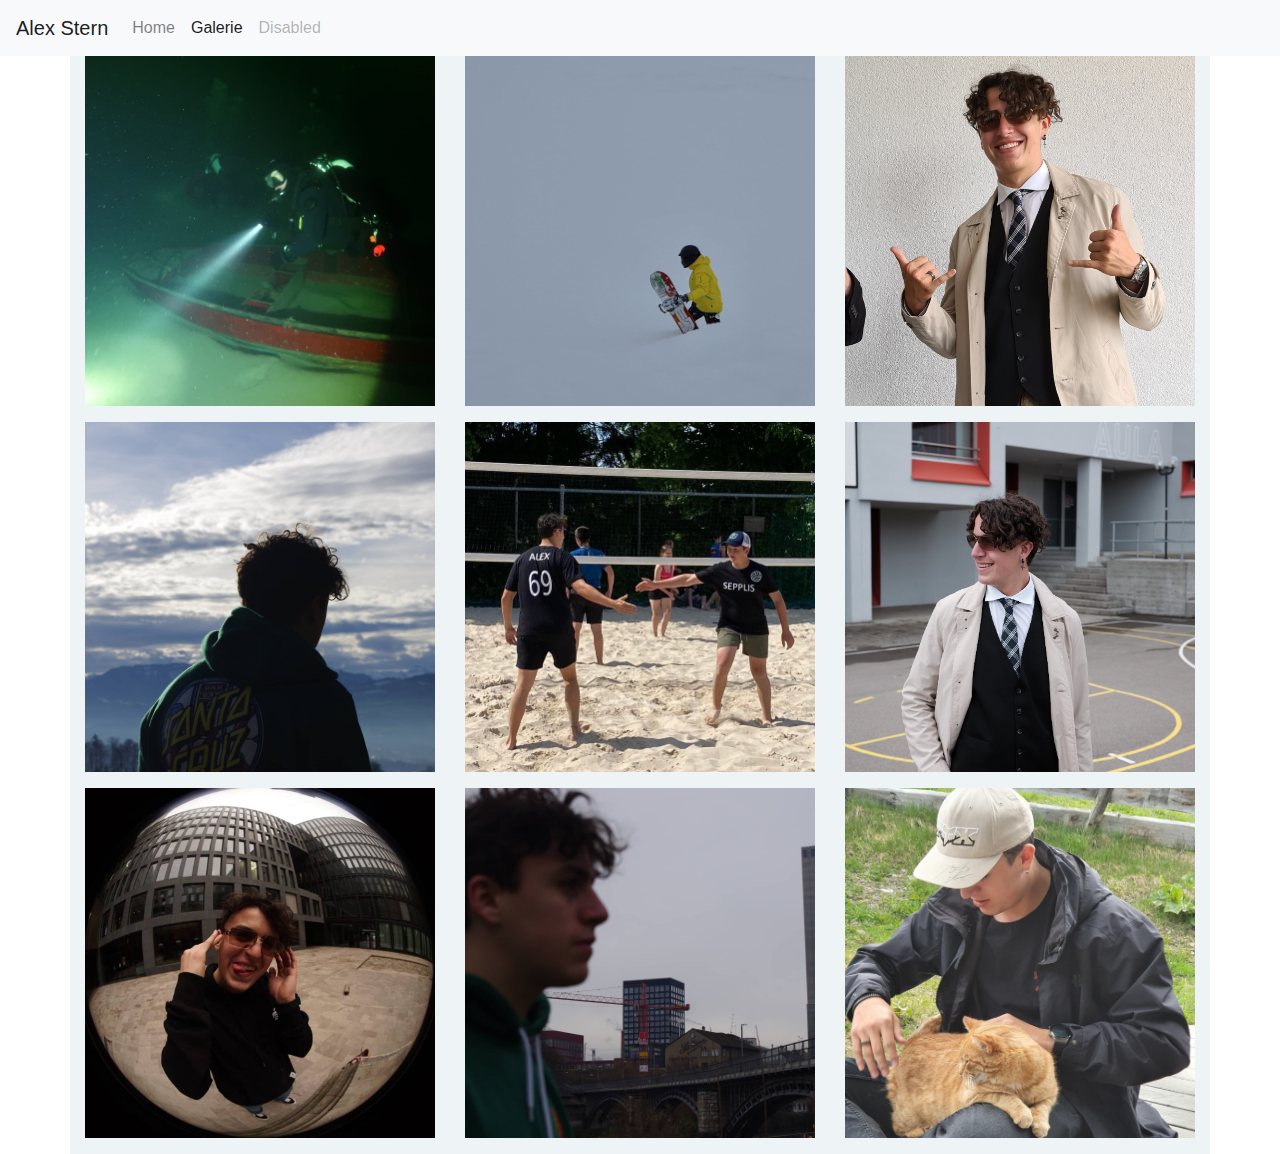
<file: gallery.html>
<!DOCTYPE html>
<html>

<head>

    <title>Alex Stern</title>

    <meta charset="UTF-8">
    <meta name="viewport" content="width=device-width, initial-scale=1, shrink-to-fit=no">


    <link rel="stylesheet" href="./styles.css">
    <link rel="stylesheet" href="https://stackpath.bootstrapcdn.com/bootstrap/4.3.1/css/bootstrap.min.css" integrity="sha384-ggOyR0iXCbMQv3Xipma34MD+dH/1fQ784/j6cY/iJTQUOhcWr7x9JvoRxT2MZw1T"
        crossorigin="anonymous">
</head>

<body lang="de_CH">
    <nav class="navbar navbar-expand-lg navbar-light bg-light">
        <a class="navbar-brand" href="index.html">Alex Stern</a>
        <button class="navbar-toggler" type="button" data-toggle="collapse" data-target="#navbarSupportedContent"
            aria-controls="navbarSupportedContent" aria-expanded="false" aria-label="Toggle navigation">
            <span class="navbar-toggler-icon"></span>
        </button>

        <div class="collapse navbar-collapse" id="navbarSupportedContent">
            <ul class="navbar-nav mr-auto">
                <li class="nav-item">
                    <a class="nav-link" href="index.html">Home</a>
                </li>
                <li class="nav-item active">
                    <a class="nav-link" href="gallery.html">Galerie <span class="sr-only">(current)</span></a>
                </li>

                <li class="nav-item">
                    <a class="nav-link disabled" href="#" tabindex="-1" aria-disabled="true">Disabled</a>
                </li>
            </ul>

        </div>
    </nav>

    <div class="container my-background">

        <div class="row">
            <figure class="col-md-4">
                <a href="https://www.instagram.com/p/CUzrXs5Mf87/" data-size="1600x1067">
                    <img alt="picture" src="img/pics/Saved Pictures/tauchen4.jpg"
                        class="img-fluid">
                </a>
            </figure>

            <figure class="col-md-4">
                <a href="https://www.instagram.com/stories/highlights/17866947047260733/" data-size="1600x1067">
                    <img alt="picture" src="img/pics/Saved Pictures/snow.JPG"
                        class="img-fluid" />
                </a>
            </figure>

            <figure class="col-md-4">
                <a href="" data-size="1600x1067">
                    <img alt="picture" src="img/pics/Saved Pictures/alex.jpg"
                        class="img-fluid" />
                </a>
            </figure>
        </div>
        <div class="row">

            <figure class="col-md-4">
                <a href="https://www.instagram.com/p/CJHCxe3hsPT/?utm_source=ig_web_copy_link" data-size="1600x1067">
                    <img alt="picture" src="img/pics/Saved Pictures/alex2.jpg"                  
                        class="img-fluid" />
                </a>
            </figure>

            <figure class="col-md-4">
                <a href=" " data-size="1600x1067">
                    <img alt="picture" src="img/pics/Saved Pictures/volley.JPG"
                        class="img-fluid" />
                </a>
            </figure>

            <figure class="col-md-4">
                <a href=" " data-size="1600x1067">
                    <img alt="picture" src="img/pics/Saved Pictures/alex3.jpg"
                        class="img-fluid" />
                </a>
            </figure>
        </div>
        <div class="row">

            <figure class="col-md-4">
                <a href="https://www.instagram.com/p/CK-59GWB8ap/" data-size="1600x1067">
                    <img alt="picture" src="img/me2.jpg"
                        class="img-fluid" />
                </a>
            </figure>

            <figure class="col-md-4">
                <a href="https://www.instagram.com/p/CJHCxe3hsPT/" data-size="1600x1067">
                    <img alt="picture" src="img/me.jpg"
                        class="img-fluid" />
                </a>
            </figure>

            <figure class="col-md-4">
                <a href=" " data-size="1600x1067">
                    <img alt="picture" src="img/pics/Saved Pictures/cat.JPG"
                        class="img-fluid" />
                </a>
            </figure>

        </div>


    </div>

    <script src="https://code.jquery.com/jquery-3.4.1.min.js" integrity="sha256-CSXorXvZcTkaix6Yvo6HppcZGetbYMGWSFlBw8HfCJo="
        crossorigin="anonymous"></script>
        <script src="https://cdnjs.cloudflare.com/ajax/libs/popper.js/1.14.7/umd/popper.min.js" integrity="sha384-UO2eT0CpHqdSJQ6hJty5KVphtPhzWj9WO1clHTMGa3JDZwrnQq4sF86dIHNDz0W1"
        crossorigin="anonymous"></script>
    <script src="https://stackpath.bootstrapcdn.com/bootstrap/4.3.1/js/bootstrap.min.js" integrity="sha384-JjSmVgyd0p3pXB1rRibZUAYoIIy6OrQ6VrjIEaFf/nJGzIxFDsf4x0xIM+B07jRM"
        crossorigin="anonymous"></script>
</body>

</html>
</file>
<file: styles.css>
body {
    background-image: url(SC_TeamsHintergrund-08.jpg) blue;

    background-repeat: repeat-x;
    background-size: cover;
  
    font-family: 'Segoe UI', Tahoma, Geneva, Verdana, sans-serif;

    min-height: 100vh;
    margin: 0;
}

.page {
    margin-right: 10vw;
    margin-left: 10vw;
    background-color: rgba(255, 255, 255, 0.85);
    padding: 20px;
    min-width: 200px;
}

.my-background
{
    background-color:   #EEF3F6
}

#carouselExampleCaptions {
    width: 50%;
    display: inline-block;
}

.carousel-caption {
    text-shadow: 5px 3px 5px #001155 ;
}

.icon-links {
    font-size: 48px;
    text-align: center;
    text-decoration: none;
}

.icon-links a:hover {
    color:blue;
}
</file>
